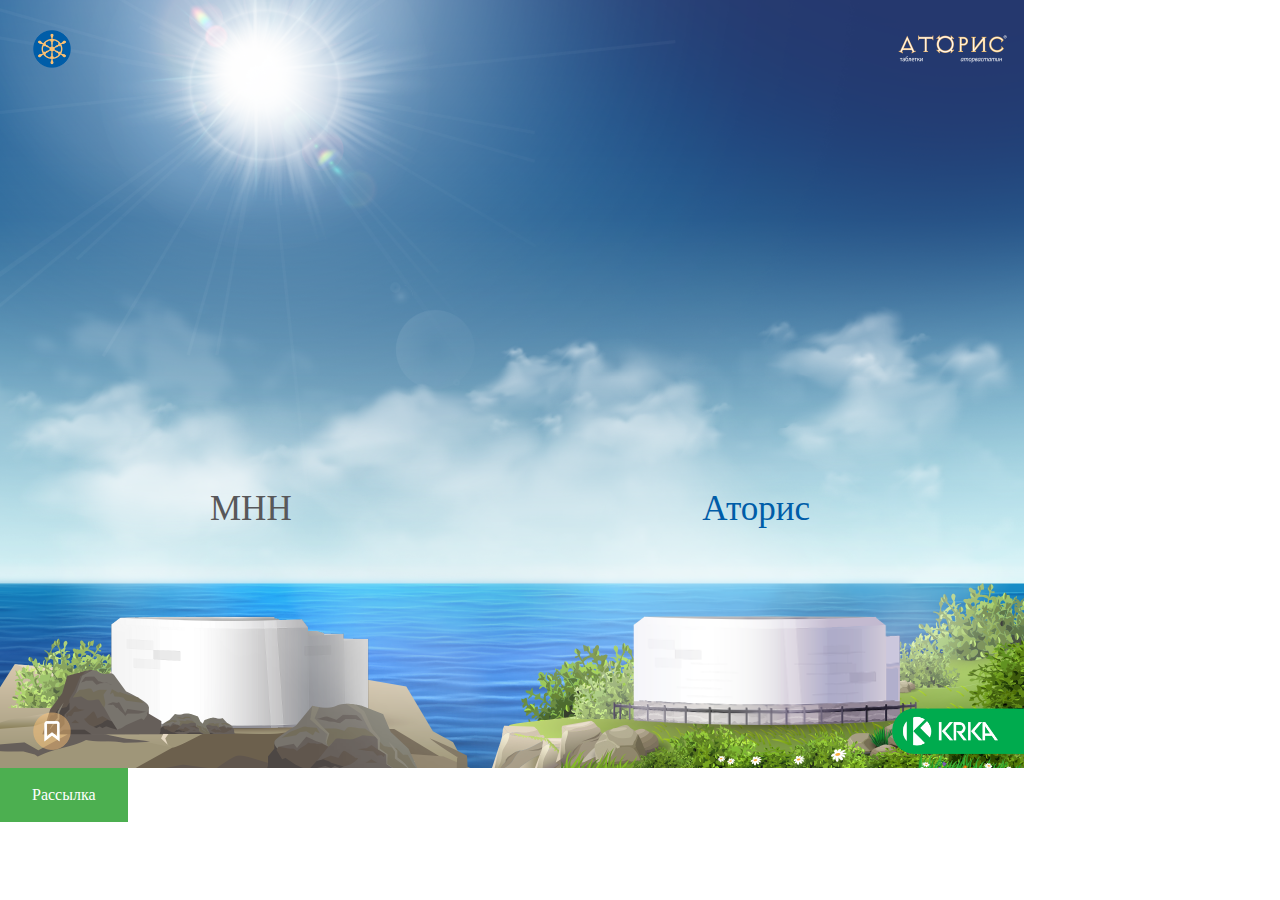
<file: index.html>
<!DOCTYPE html>
<html lang="en">

<head>
   <meta charset="UTF-8">
   <meta http-equiv="X-UA-Compatible" content="IE=edge">
   <meta name="viewport" content="width=device-width, initial-scale=1.0">
   <link rel="stylesheet" href="fonts/DinCondensedBold.otf">
   <link rel="stylesheet" href="fonts/arial.ttf">
   <link rel="stylesheet" href="css/clean.css">
   <link rel="stylesheet" href="css/style.css">
   <link rel="stylesheet" href="css/style2.css">
   <title>Test CLA</title>
</head>

<body>
   <div class="wrapper">
      <div class="wrapper__sun"></div>
      <div class="wrapper__dark"></div>
      <div class="wrapper__clouds">
         <img src="img/clouds.png" alt="#" class="wrapper__clouds-1">
         <img src="img/cloud_2.png" alt="#" class="wrapper__clouds-2">
         <img src="img/clouds3.png" alt="#" class="wrapper__clouds-3">
      </div>
      <div class="wrapper__text-up">
         <span class="color-grey">МНН</span>
         <span class="main-color">Аторис</span>
      </div>
      <div class="column">
         <div class="column__wrapper">
            <div class="column__glow">
               <img src="img/Lighthouse_Atoris_night.png" alt="" class="column__glow-arrows">
               <img src="img/Glow.png" alt="" class="column__glow-light">
            </div>
            <div class="column__last">
               <img src="img/Lighthouse_Atoris_day.png" alt="" class="column__last-image">
               <div class="column__last-text position-column">
                  <img src="img/icon_5.png" alt="" class="icon-column">
                  <p class="text-column"><span class="bold-text">Самый назначаемый<br>
                        статин</span> среди<br>
                     кардиологов и терапевтов<sup><span class="small-text">3</span>
                     </sup>
                  </p>
               </div>
            </div>
            <div class="column__step-5">
               <img src="img/st_5.png" alt="" class="column__five-image">
               <div class="column__five-text position-column">
                  <img src="img/icon_4.png" alt="" class="icon-column">
                  <p class="text-column"><span class="bold-text">Самый широкий
                        спектр</span><br> дозировок и фасовок<sup><span class="small-text">2</span>
                     </sup>
                  </p>
               </div>
            </div>
            <div class="column__step-4">
               <img src="img/st_4.png" alt="" class="column__four-image">
               <div class="column__four-text position-column">
                  <img src="img/icon_3.png" alt="" class="icon-column">
                  <p class="text-column"><span class="bold-text">6 собственных клинических<br> исследований</span> с
                     участием<br> более 25 000 пациентов
                  </p>
               </div>
            </div>
            <div class="column__step-3">
               <img src="img/st_3.png" alt="" class="column__three-image">
               <div class="column__three-text position-column">
                  <img src="img/icon_2.png" alt="" class="icon-column">
                  <p class="text-column w-100"><span class="bold-text">Терапевтически эквивалентный</span><br>
                     оригинальному препарату INTER-ARS<sup>1</sup>
                  </p>
               </div>
            </div>
            <div class="column__step-2">
               <img src="img/st_2.png" alt="" class="column__second-image">
               <div class="column__second-text position-column">
                  <img src="img/icon_1.png" alt="" class="icon-column">
                  <p class="text-column"><span class="bold-text">Исследование<br> биоэквивалентности</span>
                  </p>
               </div>
            </div>
            <div class="column__step-1">
               <img src="img/st_1.png" alt="" class="column__first-image">
               <div class="column__first-text position-column">
                  <img src="img/KRKA.png" alt="" class="icon-column w-83">
                  <p class="text-column w-100 mt__6"><span class="bold-text">25 000 тестов<br>
                     </span> при создании новой субстанции
                  </p>
               </div>
            </div>
         </div>
      </div>
      <div class="wrapper__text-left">
         <p>Исследование<br> биоэквивалентности</p>
      </div>
      <div class="wrapper__logo">
         <div class="wrapper__up">
            <img src="img/home.png" alt="">
            <img src="img/Atoris_logo.png" alt="">
         </div>
         <div class="wrapper__down">
            <img src="img/a.png" alt="">
            <img src="img/KRKA_logo.png" alt="">
         </div>
      </div>
   </div>
   <a href="mailing.html" class="button ">Рассылка</a>
</body>

</html>
</file>
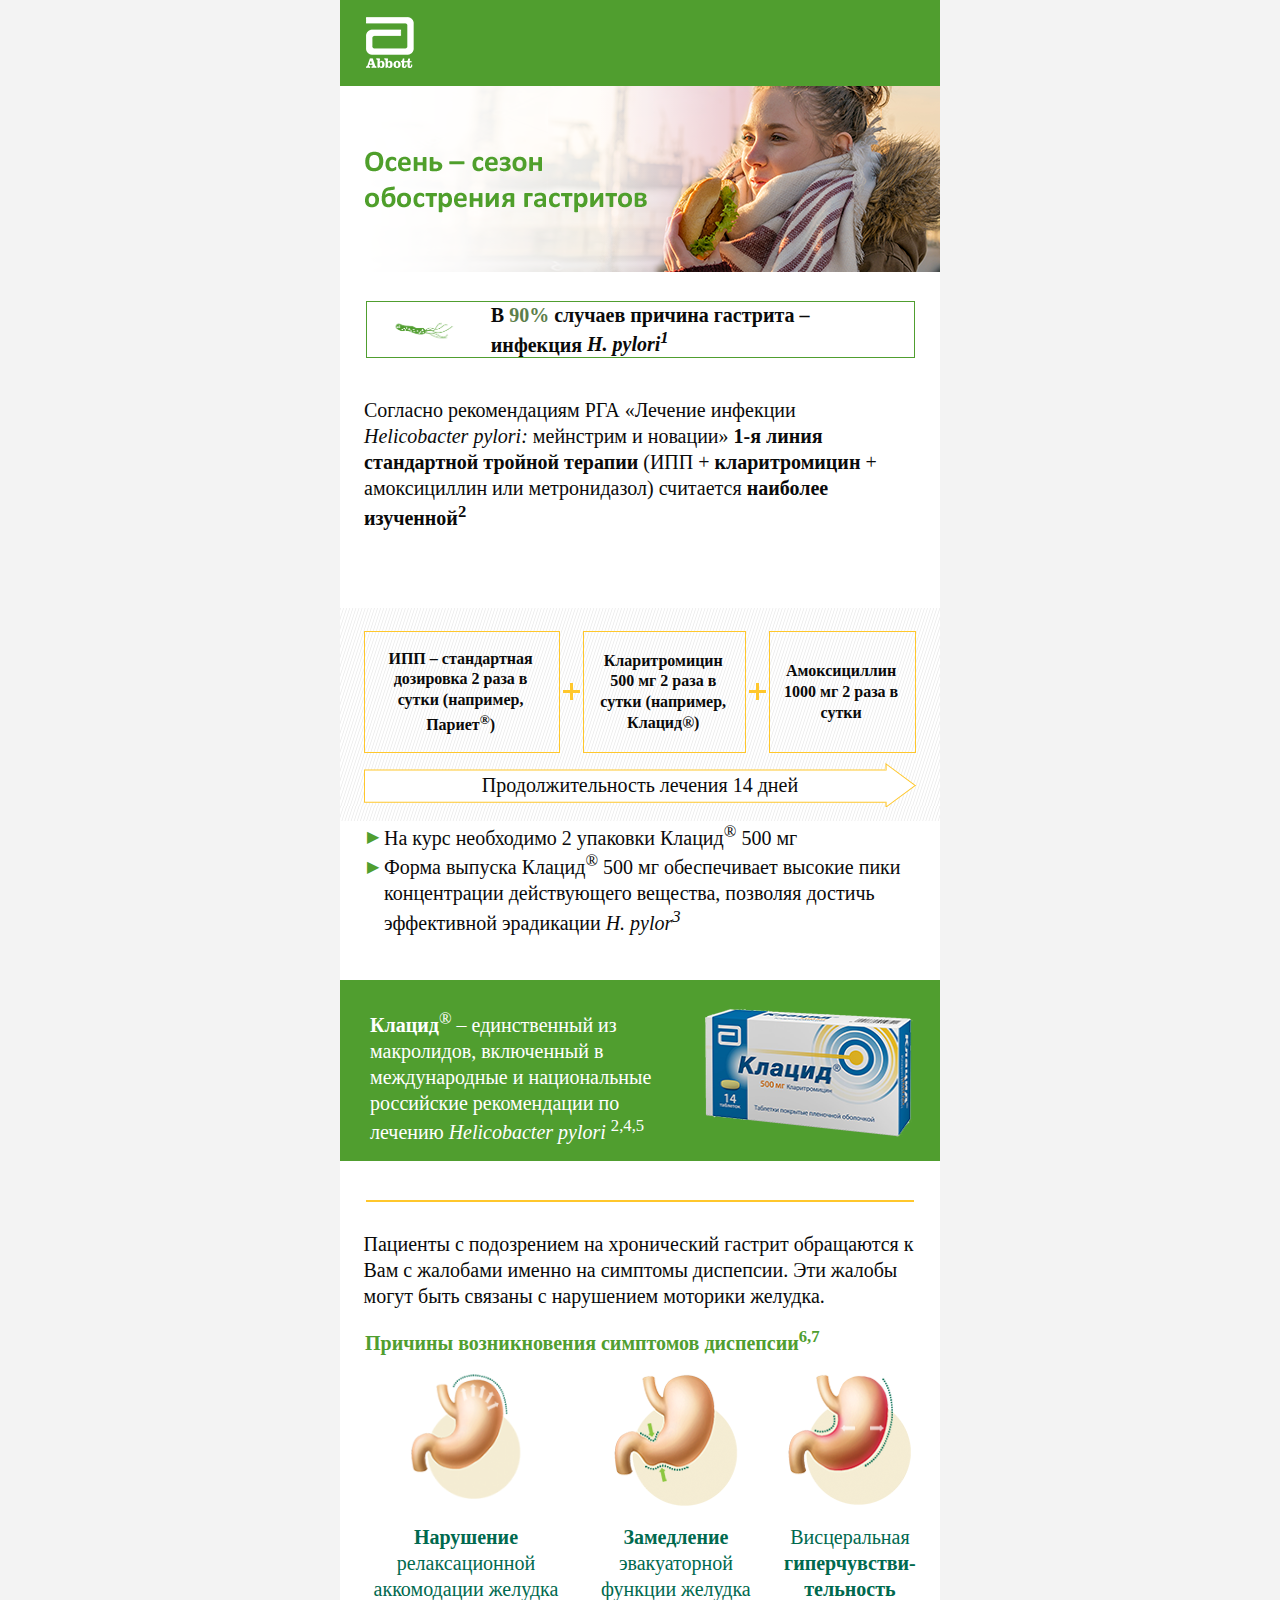
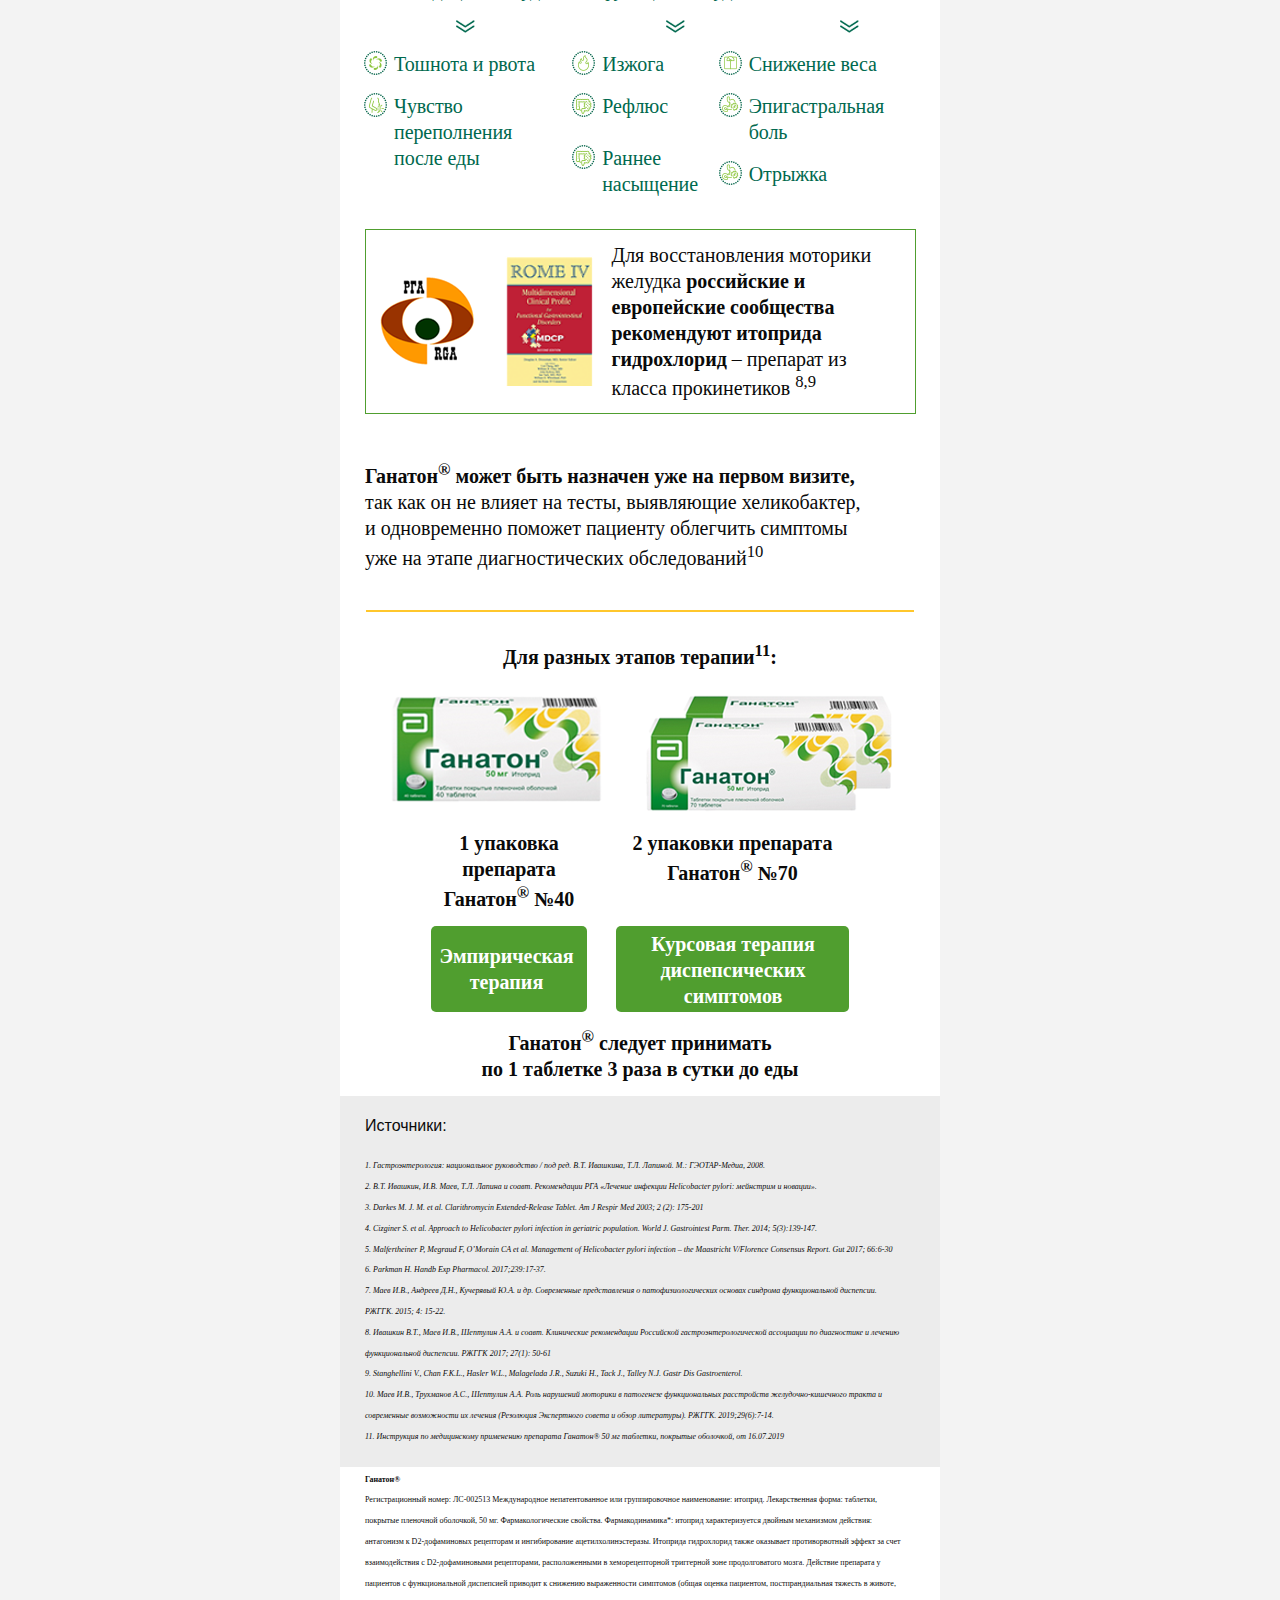
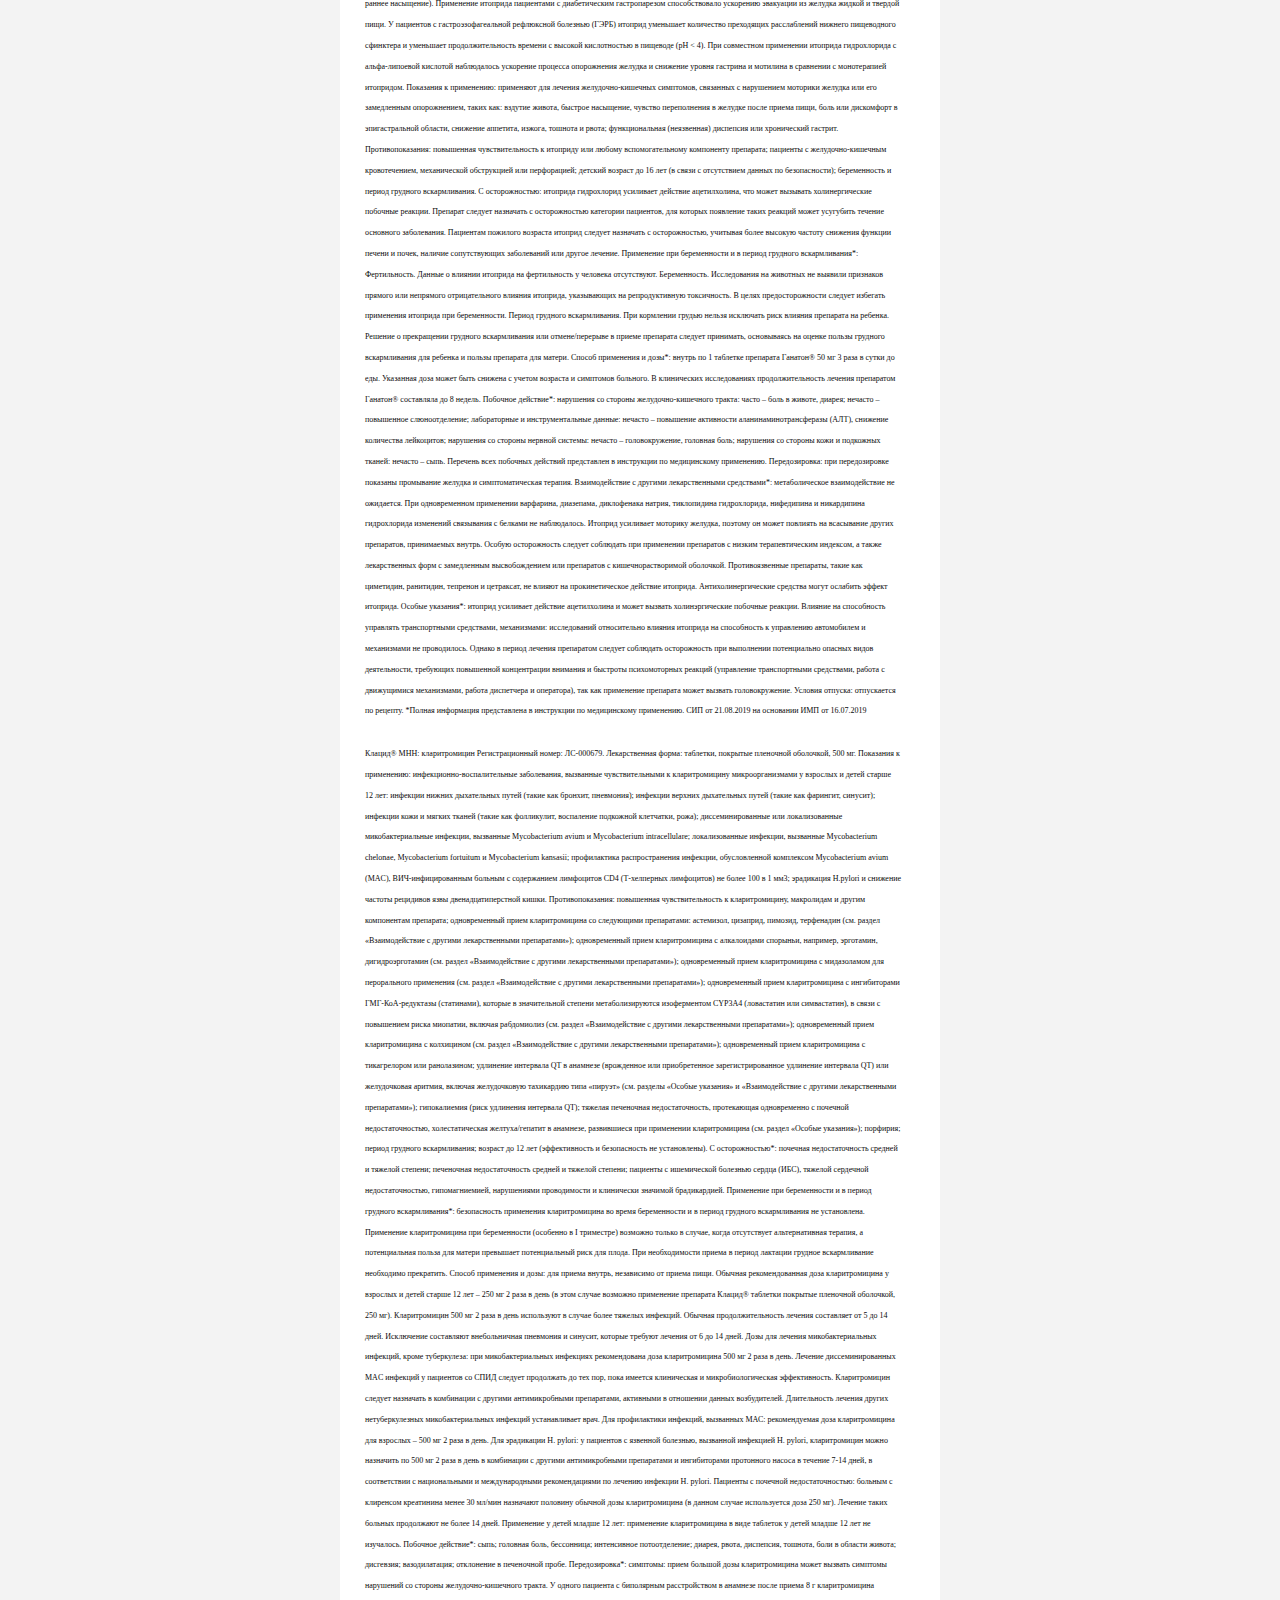
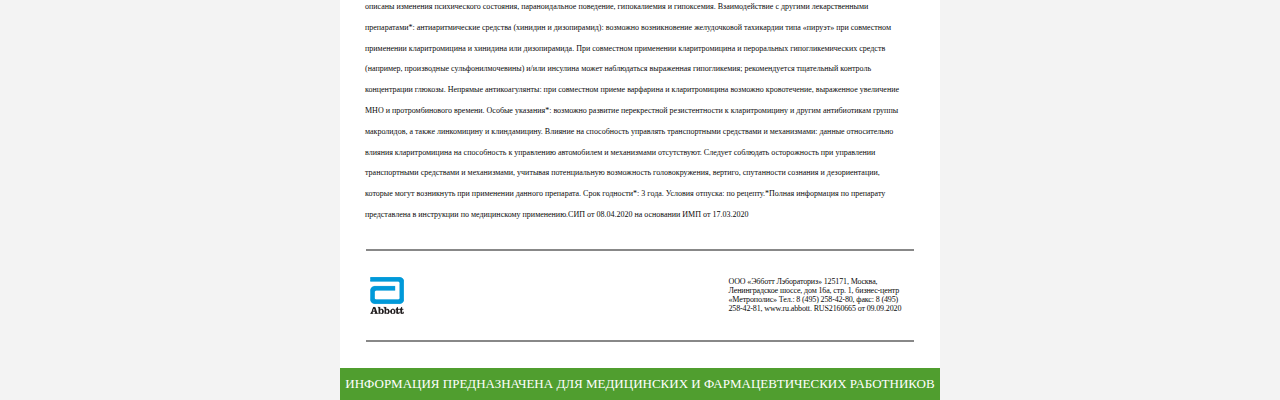
<file: mailing.html>
<!DOCTYPE html PUBLIC "-//W3C//DTD XHTML 1.0 Strict//EN" "http://www.w3.org/TR/xhtml1/DTD/xhtml1-strict.dtd">
<html xmlns="http://www.w3.org/1999/xhtml">

<head>
   <meta http-equiv="Content-Type" content="text/html; charset=utf-8" />
   <meta name="viewport" content="width=device-width" />
   <title>Mailing</title>
   <link rel="stylesheet" href="css/foundation-emails.css" />
   <link rel="stylesheet" href="css/style.css">
   <link rel="stylesheet" href="css/style2.css">

</head>

<body>
   <!-- <style> -->
   <center>
      <table class="body" data-made-with-foundation style="width: 600px; background: #ffffff;" align="center" border="0"
         cellpadding="0" cellspacing="0">

         <tr>
            <td class="float-center" align="center" valign="top">
               <table style="width: 600px;" align="center">

                  <tr style="background: #509e2f;">
                     <td style="padding: 17px 0 18px 26px">
                        <img src="img/logo-nav.png" alt="Logo" width="48" height="51" border="0">
                     </td>
                  </tr>
               </table>
               <table style="width: 100%; height: 195px;" align="center">
                  <tr style="padding-bottom: 25px;">
                     <td>
                        <img src="img/block-1.png" alt="First image" style="width: 100%;" border="0">
                     </td>
                  </tr>

               </table>
               <div style="font-size: 15px;">&nbsp;</div>
               <table style="width: 549px;  border: 1px solid #509e2f;" align="center">

                  <tr style="padding: 15px 0 10px;">
                     <td style="padding: 0 24px 0 19px; vertical-align: middle;">
                        <img src="img/aneba.png" alt="Aneba" width="120" height="30" border="0">
                     </td>
                     <td style="max-width: 375px;padding-right: 14px;">
                        <font style="font-family: Georgia;
                        font-size: 20px;
                        font-weight: 700;">
                           В <font style="color: #5c7e4a;">90%</font> случаев причина гастрита –
                           инфекция <i>H. pylori<sup>1</sup></i>
                        </font>
                     </td>
                  </tr>
               </table>
               <div style="font-size: 30px;">&nbsp;</div>
               <table style="max-width: 600px;" align="center">
                  <tr>
                     <td style="max-width: 600px;padding: 0 52px 0 24px">
                        <font style="font-family: Georgia;
                        font-size: 20px;
                        font-weight: 400;">
                           Согласно рекомендациям РГА «Лечение инфекции <i>Helicobacter pylori:</i> мейнстрим и новации»
                           <b>1-я
                              линия
                              стандартной тройной терапии</b> (ИПП + <b>кларитромицин</b> + амоксициллин или
                           метронидазол)
                           считается
                           <b>наиболее изученной<sup>2</sup></b>
                        </font>
                     </td>
                  </tr>
               </table>
               <div style="font-size: 59px;">&nbsp;</div>
               <table
                  style="width: 600px; background: url('img/bg_stripes.png'); padding: 14px 24px 5px; border-spacing: 0px 9px; border-collapse: separate;"
                  align="center">
                  <tr>

                     <td
                        style="max-width: 171px;border: 1px solid #ffc72c; padding: 17px 15px 16px 12px; text-align: center; vertical-align: middle;">
                        <font style="font-family: Georgia;
                        font-size: 16px;
                        font-weight: 700;">
                           ИПП – стандартная дозировка 2 раза
                           в сутки (например, Париет<sup>®</sup>)
                        </font>
                     </td>
                     <td style="vertical-align: middle; padding: 0 3px; width: 17px;">
                        <img src="img/plus.png" alt="Plus image" width="17" height="17" border="0">
                     </td>
                     <td
                        style="max-width: 135px; border: 1px solid #ffc72c; padding: 17px 15px 16px 12px; text-align: center; vertical-align: middle;">
                        <font style="font-family: Georgia;
                        font-size: 16px;
                        font-weight: 700;">
                           Кларитромицин 500 мг 2 раза в сутки (например,
                           Клацид®)
                        </font>
                     </td>
                     <td style="vertical-align: middle; padding: 0 3px; width: 17px;">
                        <img src="img/plus.png" alt="Plus image" width="17" height="17" border="0">
                     </td>
                     <td
                        style="max-width: 118px; border: 1px solid #ffc72c; padding: 17px 15px 16px 12px; text-align: center; vertical-align: middle;">
                        <font style="font-family: Georgia;
                        font-size: 16px;
                        font-weight: 700;">
                           Амоксициллин
                           1000 мг 2 раза
                           в сутки
                        </font>
                     </td>
                  </tr>

                  <tr style="background: url('img/Polygon_2.png'); height: 45px; padding: 0 0 15px 0; ">

                     <td colspan="5" style="width: 550px; vertical-align: middle; text-align: center;">
                        <font style="font-family: Georgia;
                        font-size: 20px;
                        font-weight: 400;">Продолжительность лечения 14 дней</font>
                     </td>
                  </tr>
               </table>
               <table style="max-width: 546px; " align="center">
                  <tr>
                     <td style="padding: 6px 5px 0 0">
                        <font style=" color: #509e2f;">▶</font>
                     </td>
                     <td style="max-width: 600px; ">
                        <font style="font-family: Georgia;
                        font-size: 20px;
                        font-weight: 400;">
                           На курс необходимо 2 упаковки Клацид<sup>®</sup> 500 мг
                        </font>
                     </td>
                  </tr>
                  <tr>
                     <td style="padding-top: 6px;">
                        <font style="color: #509e2f; ">▶</font>
                     </td>
                     <td style="max-width: 600px;">
                        <font style="font-family: Georgia;
                        font-size: 20px;
                        font-weight: 400;">
                           Форма выпуска Клацид<sup>®</sup> 500 мг обеспечивает высокие пики концентрации действующего
                           вещества,
                           позволяя достичь эффективной эрадикации <i>H. pylor<sup>3</sup></i>
                        </font>
                     </td>
                  </tr>
               </table>
               <div style="font-size: 34px;">&nbsp;</div>
               <table style="width: 600px;" align="center">

                  <tr style="background: #509e2f;">
                     <td style="width: 314px; padding: 28px 0 0 30px;">
                        <font style="font-family: Georgia;
                        font-size: 20px;
                        font-weight: 400;
                        color: #ffffff;">

                           <b>Клацид</b><sup>®</sup> – единственный из макролидов, включенный в международные и
                           национальные
                           российские
                           рекомендации по лечению <i>Helicobacter pylori</i> <sup>2,4,5</sup>
                        </font>
                     </td>
                     <td style="padding: 29px 27px 24px 21px">
                        <img src="img/klacid.png" alt="Medicinal product" width="214" height="128" border="0">
                     </td>
                  </tr>

               </table>
               <div style="font-size: 30px;">&nbsp;</div>
               <table style="width: 548px; border: 1px solid #ffc72c;" align="center">
                  <tr>
                     <td></td>
                  </tr>
               </table>
               <div style="font-size: 22px;">&nbsp;</div>
               <table style="width: 553px;" align="center">
                  <tr>
                     <td>
                        <font style="font-family: Georgia;
                        font-size: 20px;">
                           Пациенты с подозрением на хронический гастрит обращаются к Вам с жалобами именно на симптомы
                           диспепсии. Эти жалобы могут быть связаны с нарушением моторики желудка.
                        </font>
                     </td>
                  </tr>
               </table>

               <table style="width: 582px; border-spacing: 0px 18px; border-collapse: separate;" align="center">
                  <tr>
                     <td colspan="3">
                        <font style="font-family: Georgia;
                        font-size: 20px;
                        font-weight: 700;
                        color: #509e2f;
                        padding-left: 16px;">
                           Причины возникновения симптомов диспепсии<sup>6,7</sup>
                        </font>
                     </td>
                  </tr>
                  <tr style="width: 527px;">
                     <td style="width: 124px;">
                        <center>
                           <img src="img/stomach1.png" alt="Stomach" width="125" height="125" align="center">
                        </center>

                     </td>
                     <td style="width: 124px;">
                        <center>
                           <img src="img/stomach2.png" alt="Stomach">
                        </center>
                     </td>
                     <td style="width: 124px;">
                        <center>
                           <img src="img/stomach3.png" alt="Stomach">
                        </center>

                     </td>
                  </tr>
                  <tr>
                     <td style="width: 190px; text-align: center;">
                        <font style="color: #00694e;
                        font-family: Georgia; font-size: 20px;">
                           <b>Нарушение</b>
                           релаксационной
                           аккомодации желудка
                        </font>
                     </td>
                     <td style="width: 151px;  text-align: center;">
                        <font style="color: #00694e;
                        font-family: Georgia; font-size: 20px;">
                           <b>Замедление</b>
                           эвакуаторной
                           функции желудка
                        </font>
                     </td>
                     <td style="width: 128px;  text-align: center;">
                        <font style="color: #00694e;
                        font-family: Georgia; font-size: 20px;">
                           Висцеральная
                           <b>гиперчувстви-
                              тельность</b>
                        </font>
                     </td>
                  </tr>
                  <tr>
                     <td>
                        <center>
                           <img src="img/arrows-down.png" alt="">
                        </center>
                     </td>
                     <td>
                        <center>
                           <img src="img/arrows-down.png" alt="">
                        </center>
                     </td>
                     <td>
                        <center>
                           <img src="img/arrows-down.png" alt="">
                        </center>
                     </td>
                  </tr>
               </table>
               <table style="width: 552px;" align="center">
                  <tr>
                     <td style="width: 172px;">
                        <img src="img/stom-icon1.png" alt="Signs of illness" style="float: left;padding-right: 7px;">
                        <font style="color: #00694e;
         font-family: georgia;
         font-size: 20px;letter-spacing: -0.07px;">
                           Тошнота и рвота
                        </font>
                     </td>
                     <td style="width: 121px;">
                        <img src="img/stom-icon2.png" alt="Signs of illness" style="float: left;padding-right: 7px;">
                        <font style="color: #00694e;
         font-family: georgia;
         font-size: 20px;letter-spacing: -0.07px;">
                           Изжога
                        </font>
                     </td>
                     <td style="width: 147px;">
                        <img src="img/stom-icon3.png" alt="Signs of illness" style="float: left;padding-right: 7px;">
                        <font style="color: #00694e;
         font-family: georgia;
         font-size: 20px;letter-spacing: -0.07px;">
                           Снижение веса
                        </font>
                     </td>
                  </tr>
                  <tr>
                     <td rowspan="2" style="padding-top: 16px;">
                        <img src="img/stom-icon4.png" alt="Signs of illness" style="float: left;padding-right: 7px;">
                        <font style="color: #00694e;
                        font-family: georgia;
                        font-size: 20px;
                        float: left;
                        width: 142px;letter-spacing: -0.07px;
                        ">
                           Чувство переполнения после еды
                        </font>
                     </td>
                     <td style="padding-top: 16px;">
                        <img src="img/stom-icon5.png" alt="Signs of illness" style="float: left;padding-right: 7px;">
                        <font style="color: #00694e;
         font-family: georgia;
         font-size: 20px;letter-spacing: -0.07px;">
                           Рефлюс
                        </font>
                     </td>
                     <td style="padding-top: 16px;">
                        <img src="img/stom-icon6.png" alt="Signs of illness" style="float: left;padding-right: 7px;">
                        <font style="color: #00694e;
         font-family: georgia;
         font-size: 20px;
         float: left;width: 163px;letter-spacing: -0.07px;
         ">
                           Эпигастральная боль
                        </font>
                     </td>
                  </tr>
                  <tr>
                     <td>
                        <img src="img/stom-icon5.png" alt="Signs of illness" style="float: left;padding-right: 7px;">
                        <font style="color: #00694e;
         font-family: georgia;letter-spacing: -0.07px;
         font-size: 20px; float: left; width: 115px;">
                           Раннее насыщение
                        </font>
                     </td>
                     <td style="padding-top: 16px;">
                        <img src="img/stom-icon6.png" alt="Signs of illness" style="float: left;padding-right: 7px;">
                        <font style="color: #00694e;
         font-family: georgia;letter-spacing: -0.07px;
         font-size: 20px;">
                           Отрыжка
                        </font>
                     </td>
                  </tr>
               </table>


               <div style="font-size: 24px;">&nbsp;</div>
               <table
                  style="width: 551px; border: 1px solid #509e2f; padding: 12px 15px 12px 3px; border-collapse: separate;"
                  align="center">
                  <tr>
                     <td style="vertical-align: middle; padding: 0 0 0 7px;">
                        <img src="img/rga-logo.png" alt="Rga logo" width="106" height="103">
                     </td>
                     <td style="vertical-align: middle;">
                        <img src="img/MDCP.png" alt="Book" width="125" height="130">
                     </td>
                     <td style="width: 288px; vertical-align: middle;">
                        <font style="font-family: Georgia;
                        font-size: 20px;">
                           Для восстановления моторики желудка <b>российские и европейские сообщества рекомендуют
                              итоприда
                              гидрохлорид</b> – препарат из класса прокинетиков <sup>8,9</sup>
                        </font>
                     </td>
                  </tr>
               </table>
               <div style="font-size: 35px;">&nbsp;</div>
               <table>
                  <tr>
                     <td style="padding-left: 25px;width: 509px;">
                        <font style="
                        font-family: Georgia;
                        font-size: 20px;">
                           <b>Ганатон<sup>®</sup> может быть назначен уже на первом визите,</b> так как он не влияет на
                           тесты, выявляющие
                           хеликобактер, и одновременно поможет пациенту облегчить симптомы уже на этапе диагностических
                           обследований<sup>10</sup>

                        </font>
                     </td>
                  </tr>
               </table>
               <div style="font-size: 30px;">&nbsp;</div>
               <table style="width: 548px; border: 1px solid #ffc72c;" align="center">
                  <tr>
                     <td></td>
                  </tr>
               </table>
               <div style="font-size: 22px;">&nbsp;</div>
               <table align="center">
                  <tr>
                     <td colspan="2" style="text-align: center;">
                        <font style="font-family: Georgia;
                        font-size: 20px;
                        font-weight: 700;">
                           Для разных этапов терапии<sup>11</sup>:
                        </font>
                     </td>
                  </tr>
                  <tr>
                     <td style="width: 241px;padding-top: 24px;">
                        <img src="img/medicine1.png" alt="Signs of illness">
                     </td>
                     <td style="width: 276px;padding-top: 24px;">
                        <img src=" img/medicine2.png" alt="Signs of illness" style="    padding-left: 12px;">
                     </td>
                  </tr>
               </table>
               <table style="max-width: 490px;max-width: 490px;
                   border-collapse: separate;
                   border-spacing: 29px 14px;" align="center">

                  <tr>
                     <td style="text-align: center;width: 156px;">

                        <font style="font-family: Georgia;
                        font-size: 20px;
                        font-weight: 700;
                        ">
                           1 упаковка
                           препарата Ганатон<sup>®</sup> №40

                        </font>

                     </td>
                     <td style="text-align: center;width: 156px;">
                        <font style="font-family: Georgia;
                        font-size: 20px;
                        font-weight: 700;">
                           2 упаковки
                           препарата<br> Ганатон<sup>®</sup> №70
                        </font>
                     </td>
                  </tr>
                  <tr>
                     <td style="background: #509e2f;border-radius: 5px;padding: 17px 13px 17px 8px;text-align: center;">

                        <font style="font-family: Georgia;
                           font-size: 20px;
                           font-weight: 700;
                           color: #ffffff;">
                           Эмпирическая
                           терапия
                        </font>

                     </td>
                     <td style="border-radius: 5px;
                     background-color: #509e2f; padding: 5px 7px 3px 8px; width: 218px; text-align: center;">
                        <font style="font-family: Georgia;
                           font-size: 20px;
                           font-weight: 700;
                           color: #ffffff;">
                           Курсовая терапия
                           диспепсических симптомов
                        </font>
                     </td>
                  </tr>
                  <tr>
                     <td colspan="2" style="text-align: center;">
                        <font style="font-family: Georgia;
                        font-size: 20px;
                        font-weight: 700;
                        ">
                           Ганатон<sup>®</sup> следует принимать<br>
                           по 1 таблетке 3 раза в сутки до еды
                        </font>
                     </td>
                  </tr>
               </table>
               <table style=" width: 600px;">
                  <tr style="background: #ececec;">
                     <th style="padding: 20px 39px 17px 25px;">Источники:</th>
                  </tr>
                  <tr style="background:  #ececec;">
                     <td style="padding: 0px 39px 22px 25px">
                        <font style=" font-family: Calibri; font-size: 8px;line-height: 10px;"><i>
                              1. Гастроэнтерология: национальное руководство / под ред. В.Т. Ивашкина, Т.Л. Лапиной. М.:
                              ГЭОТАР-Медиа, 2008. <br>
                              2. В.Т. Ивашкин, И.В. Маев, Т.Л. Лапина и соавт. Рекомендации РГА «Лечение инфекции
                              Helicobacter
                              pylori: мейнстрим и новации».<br>
                              3. Darkes M. J. M. et al. Clarithromycin Extended-Release Tablet. Am J Respir Med 2003; 2
                              (2):
                              175-201<br>
                              4. Cizginer S. et al. Approach to Helicobacter pylori infection in geriatric population.
                              World
                              J. Gastrointest Parm. Ther. 2014; 5(3):139-147.<br>
                              5. Malfertheiner P, Megraud F, O’Morain CA et al. Management of Helicobacter pylori
                              infection
                              –
                              the Maastricht V/Florence Consensus Report. Gut 2017; 66:6-30<br>
                              6. Parkman H. Handb Exp Pharmacol. 2017;239:17-37.<br>
                              7. Маев И.В., Андреев Д.Н., Кучерявый Ю.А. и др. Современные представления о
                              патофизиологических
                              основах синдрома функциональной диспепсии. РЖГГК. 2015; 4: 15-22.<br>
                              8. Ивашкин В.Т., Маев И.В., Шептулин А.А. и соавт. Клинические рекомендации Российской
                              гастроэнтерологической ассоциации по диагностике и лечению функциональной диспепсии. РЖГГК
                              2017;
                              27(1): 50-61<br>
                              9. Stanghellini V., Chan F.K.L., Hasler W.L., Malagelada J.R., Suzuki H., Tack J., Talley
                              N.J.
                              Gastr Dis Gastroenterol.<br>
                              10. Маев И.В., Трухманов А.С., Шептулин А.А. Роль нарушений моторики в патогенезе
                              функциональных
                              расстройств желудочно-кишечного тракта и современные возможности их лечения (Резолюция
                              Экспертного совета и обзор литературы). РЖГГК. 2019;29(6):7-14. <br>
                              11. Инструкция по медицинскому применению препарата Ганатон® 50 мг таблетки, покрытые
                              оболочкой,
                              от 16.07.2019</i>
                        </font>
                     </td>
                  </tr>
               </table>
               <table style=" width: 600px;">
                  <tr>
                     <td style="padding: 0px 39px 22px 25px">
                        <font style=" font-family: Calibri; font-size: 8px;line-height: 10px;"><b>Ганатон®</b><br>
                           Регистрационный номер: ЛС-002513
                           Международное непатентованное или группировочное наименование: итоприд.
                           Лекарственная форма: таблетки, покрытые пленочной оболочкой, 50 мг. Фармакологические
                           свойства. Фармакодинамика*: итоприд характеризуется двойным механизмом действия: антагонизм к
                           D2-дофаминовых рецепторам и ингибирование ацетилхолинэстеразы. Итоприда гидрохлорид также
                           оказывает противорвотный эффект за счет взаимодействия с D2-дофаминовыми рецепторами,
                           расположенными в хеморецепторной триггерной зоне продолговатого мозга. Действие препарата у
                           пациентов с функциональной диспепсией приводит к снижению выраженности симптомов (общая
                           оценка пациентом, постпрандиальная тяжесть в животе, раннее насыщение). Применение итоприда
                           пациентами с диабетическим гастропарезом способствовало ускорению эвакуации из желудка жидкой
                           и твердой пищи. У пациентов с гастроэзофагеальной рефлюксной болезнью (ГЭРБ) итоприд
                           уменьшает количество преходящих расслаблений нижнего пищеводного сфинктера и уменьшает
                           продолжительность времени с высокой кислотностью в пищеводе (рН < 4). При совместном
                              применении итоприда гидрохлорида с альфа-липоевой кислотой наблюдалось ускорение процесса
                              опорожнения желудка и снижение уровня гастрина и мотилина в сравнении с монотерапией
                              итопридом. Показания к применению: применяют для лечения желудочно-кишечных симптомов,
                              связанных с нарушением моторики желудка или его замедленным опорожнением, таких как:
                              вздутие живота, быстрое насыщение, чувство переполнения в желудке после приема пищи, боль
                              или дискомфорт в эпигастральной области, снижение аппетита, изжога, тошнота и рвота;
                              функциональная (неязвенная) диспепсия или хронический гастрит. Противопоказания:
                              повышенная чувствительность к итоприду или любому вспомогательному компоненту препарата;
                              пациенты с желудочно-кишечным кровотечением, механической обструкцией или перфорацией;
                              детский возраст до 16 лет (в связи с отсутствием данных по безопасности); беременность и
                              период грудного вскармливания. С осторожностью: итоприда гидрохлорид усиливает действие
                              ацетилхолина, что может вызывать холинергические побочные реакции. Препарат следует
                              назначать с осторожностью категории пациентов, для которых появление таких реакций может
                              усугубить течение основного заболевания. Пациентам пожилого возраста итоприд следует
                              назначать с осторожностью, учитывая более высокую частоту снижения функции печени и почек,
                              наличие сопутствующих заболеваний или другое лечение. Применение при беременности и в
                              период грудного вскармливания*: Фертильность. Данные о влиянии итоприда на фертильность у
                              человека отсутствуют. Беременность. Исследования на животных не выявили признаков прямого
                              или непрямого отрицательного влияния итоприда, указывающих на репродуктивную токсичность.
                              В целях предосторожности следует избегать применения итоприда при беременности. Период
                              грудного вскармливания. При кормлении грудью нельзя исключать риск влияния препарата на
                              ребенка. Решение о прекращении грудного вскармливания или отмене/перерыве в приеме
                              препарата следует принимать, основываясь на оценке пользы грудного вскармливания для
                              ребенка и пользы препарата для матери. Способ применения и дозы*: внутрь по 1 таблетке
                              препарата Ганатон® 50 мг 3 раза в сутки до еды. Указанная доза может быть снижена с учетом
                              возраста и симптомов больного. В клинических исследованиях продолжительность лечения
                              препаратом Ганатон® составляла до 8 недель. Побочное действие*: нарушения со стороны
                              желудочно-кишечного тракта: часто – боль в животе, диарея; нечасто – повышенное
                              слюноотделение; лабораторные и инструментальные данные: нечасто – повышение активности
                              аланинаминотрансферазы (АЛТ), снижение количества лейкоцитов; нарушения со стороны нервной
                              системы: нечасто – головокружение, головная боль; нарушения со стороны кожи и подкожных
                              тканей: нечасто – сыпь. Перечень всех побочных действий представлен в инструкции по
                              медицинскому применению. Передозировка: при передозировке показаны промывание желудка и
                              симптоматическая терапия. Взаимодействие с другими лекарственными средствами*:
                              метаболическое взаимодействие не ожидается. При одновременном применении варфарина,
                              диазепама, диклофенака натрия, тиклопидина гидрохлорида, нифедипина и никардипина
                              гидрохлорида изменений связывания с белками не наблюдалось. Итоприд усиливает моторику
                              желудка, поэтому он может повлиять на всасывание других препаратов, принимаемых внутрь.
                              Особую осторожность следует соблюдать при применении препаратов с низким терапевтическим
                              индексом, а также лекарственных форм с замедленным высвобождением или препаратов с
                              кишечнорастворимой оболочкой. Противоязвенные препараты, такие как циметидин, ранитидин,
                              тепренон и цетраксат, не влияют на прокинетическое действие итоприда. Антихолинергические
                              средства могут ослабить эффект итоприда. Особые указания*: итоприд усиливает действие
                              ацетилхолина и может вызвать холинэргические побочные реакции. Влияние на способность
                              управлять транспортными средствами, механизмами: исследований относительно влияния
                              итоприда на способность к управлению автомобилем и механизмами не проводилось. Однако в
                              период лечения препаратом следует соблюдать осторожность при выполнении потенциально
                              опасных видов деятельности, требующих повышенной концентрации внимания и быстроты
                              психомоторных реакций (управление транспортными средствами, работа с движущимися
                              механизмами, работа диспетчера и оператора), так как применение препарата может вызвать
                              головокружение. Условия отпуска: отпускается по рецепту. *Полная информация представлена в
                              инструкции по медицинскому применению. СИП от 21.08.2019 на основании ИМП от 16.07.2019  
                              </font>
                     </td>
                  </tr>
                  <tr>
                     <td style="padding: 0px 39px 0 25px">
                        <font style=" font-family: Calibri; font-size: 8px;line-height: 10px;">Клацид® МНН:
                           кларитромицин Регистрационный номер: ЛС-000679. Лекарственная форма: таблетки, покрытые
                           пленочной оболочкой, 500 мг.
                           Показания к применению: инфекционно-воспалительные заболевания, вызванные чувствительными к
                           кларитромицину микроорганизмами у взрослых и детей старше 12 лет: инфекции нижних дыхательных
                           путей (такие как бронхит, пневмония); инфекции верхних дыхательных путей (такие как фарингит,
                           синусит); инфекции кожи и мягких тканей (такие как фолликулит, воспаление подкожной
                           клетчатки, рожа); диссеминированные или локализованные микобактериальные инфекции, вызванные
                           Mycobacterium avium и Mycobacterium intracellulare; локализованные инфекции, вызванные
                           Mycobacterium chelonae, Mycobacterium fortuitum и Mycobacterium kansasii; профилактика
                           распространения инфекции, обусловленной комплексом Mycobacterium avium (MAC),
                           ВИЧ-инфицированным больным с содержанием лимфоцитов CD4 (Т-хелперных лимфоцитов) не более 100
                           в 1 мм3; эрадикация H.pylori и снижение частоты рецидивов язвы двенадцатиперстной кишки.
                           Противопоказания: повышенная чувствительность к кларитромицину, макролидам и другим
                           компонентам препарата; одновременный прием кларитромицина со следующими препаратами:
                           астемизол, цизаприд, пимозид, терфенадин (см. раздел «Взаимодействие с другими лекарственными
                           препаратами»); одновременный прием кларитромицина с алкалоидами спорыньи, например,
                           эрготамин, дигидроэрготамин (см. раздел «Взаимодействие с другими лекарственными
                           препаратами»); одновременный прием кларитромицина с мидазоламом для перорального применения
                           (см. раздел «Взаимодействие с другими лекарственными препаратами»); одновременный прием
                           кларитромицина с ингибиторами ГМГ-КоА-редуктазы (статинами), которые в значительной степени
                           метаболизируются изоферментом CYP3A4 (ловастатин или симвастатин), в связи с повышением риска
                           миопатии, включая рабдомиолиз (см. раздел «Взаимодействие с другими лекарственными
                           препаратами»); одновременный прием кларитромицина с колхицином (см. раздел «Взаимодействие с
                           другими лекарственными препаратами»); одновременный прием кларитромицина с тикагрелором или
                           ранолазином; удлинение интервала QT в анамнезе (врожденное или приобретенное
                           зарегистрированное удлинение интервала QT) или желудочковая аритмия, включая желудочковую
                           тахикардию типа «пируэт» (см. разделы «Особые указания» и «Взаимодействие с другими
                           лекарственными препаратами»); гипокалиемия (риск удлинения интервала QT); тяжелая печеночная
                           недостаточность, протекающая одновременно с почечной недостаточностью, холестатическая
                           желтуха/гепатит в анамнезе, развившиеся при применении кларитромицина (см. раздел «Особые
                           указания»); порфирия; период грудного вскармливания; возраст до 12 лет (эффективность и
                           безопасность не установлены). С осторожностью*: почечная недостаточность средней и тяжелой
                           степени; печеночная недостаточность средней и тяжелой степени; пациенты с ишемической
                           болезнью сердца (ИБС), тяжелой сердечной недостаточностью, гипомагниемией, нарушениями
                           проводимости и клинически значимой брадикардией. Применение при беременности и в период
                           грудного вскармливания*: безопасность применения кларитромицина во время беременности и в
                           период грудного вскармливания не установлена. Применение кларитромицина при беременности
                           (особенно в I триместре) возможно только в случае, когда отсутствует альтернативная терапия,
                           а потенциальная польза для матери превышает потенциальный риск для плода. При необходимости
                           приема в период лактации грудное вскармливание необходимо прекратить. Способ применения и
                           дозы: для приема внутрь, независимо от приема пищи. Обычная рекомендованная доза
                           кларитромицина у взрослых и детей старше 12 лет – 250 мг 2 раза в день (в этом случае
                           возможно применение препарата Клацид® таблетки покрытые пленочной оболочкой, 250 мг).
                           Кларитромицин 500 мг 2 раза в день используют в случае более тяжелых инфекций. Обычная
                           продолжительность лечения составляет от 5 до 14 дней. Исключение составляют внебольничная
                           пневмония и синусит, которые требуют лечения от 6 до 14 дней. Дозы для лечения
                           микобактериальных инфекций, кроме туберкулеза: при микобактериальных инфекциях рекомендована
                           доза кларитромицина 500 мг 2 раза в день. Лечение диссеминированных MAC инфекций у пациентов
                           со СПИД следует продолжать до тех пор, пока имеется клиническая и микробиологическая
                           эффективность. Кларитромицин следует назначать в комбинации с другими антимикробными
                           препаратами, активными в отношении данных возбудителей. Длительность лечения других
                           нетуберкулезных микобактериальных инфекций устанавливает врач. Для профилактики инфекций,
                           вызванных МАС: рекомендуемая доза кларитромицина для взрослых – 500 мг 2 раза в день. Для
                           эрадикации H. pylori: у пациентов с язвенной болезнью, вызванной инфекцией H. pylori,
                           кларитромицин можно назначить по 500 мг 2 раза в день в комбинации с другими антимикробными
                           препаратами и ингибиторами протонного насоса в течение 7-14 дней, в соответствии с
                           национальными и международными рекомендациями по лечению инфекции H. pylori. Пациенты с
                           почечной недостаточностью: больным с клиренсом креатинина менее 30 мл/мин назначают половину
                           обычной дозы кларитромицина (в данном случае используется доза 250 мг). Лечение таких больных
                           продолжают не более 14 дней. Применение у детей младше 12 лет: применение кларитромицина в
                           виде таблеток у детей младше 12 лет не изучалось. Побочное действие*: сыпь; головная боль,
                           бессонница; интенсивное потоотделение; диарея, рвота, диспепсия, тошнота, боли в области
                           живота; дисгевзия; вазодилатация; отклонение в печеночной пробе. Передозировка*: симптомы:
                           прием большой дозы кларитромицина может вызвать симптомы нарушений со стороны
                           желудочно-кишечного тракта. У одного пациента с биполярным расстройством в анамнезе после
                           приема 8 г кларитромицина описаны изменения психического состояния, параноидальное поведение,
                           гипокалиемия и гипоксемия. Взаимодействие с другими лекарственными препаратами*:
                           антиаритмические средства (хинидин и дизопирамид): возможно возникновение желудочковой
                           тахикардии типа «пируэт» при совместном применении кларитромицина и хинидина или
                           дизопирамида. При совместном применении кларитромицина и пероральных гипогликемических
                           средств (например, производные сульфонилмочевины) и/или инсулина может наблюдаться выраженная
                           гипогликемия; рекомендуется тщательный контроль концентрации глюкозы. Непрямые
                           антикоагулянты: при совместном приеме варфарина и кларитромицина возможно кровотечение,
                           выраженное увеличение МНО и протромбинового времени. Особые указания*: возможно развитие
                           перекрестной резистентности к кларитромицину и другим антибиотикам группы макролидов, а также
                           линкомицину и клиндамицину. Влияние на способность управлять транспортными средствами и
                           механизмами: данные относительно влияния кларитромицина на способность к управлению
                           автомобилем и механизмами отсутствуют. Следует соблюдать осторожность при управлении
                           транспортными средствами и механизмами, учитывая потенциальную возможность головокружения,
                           вертиго, спутанности сознания и дезориентации, которые могут возникнуть при применении
                           данного препарата. Срок годности*: 3 года. Условия отпуска: по рецепту.*Полная информация по
                           препарату представлена в инструкции по медицинскому применению.СИП от 08.04.2020 на основании
                           ИМП от 17.03.2020


                        </font>
                     </td>
                  </tr>

               </table>
               <div style="font-size: 20px;">&nbsp;</div>
               <table style="width: 548px; border: 1px solid #888888;" align="center">
                  <tr>
                     <td></td>
                  </tr>
               </table>
               <div style="font-size: 20px;">&nbsp;</div>
               <table style="width: 541px;" align="center">
                  <tr>
                     <td>
                        <img src="img/logo-foot.png" alt="Logo" style="padding-right: 325px; float: left;">
                        <font style="font-family: Georgia;
                        font-size: 8px;
                        line-height: 9px;letter-spacing: -0.14px; width: 180px;    float: left;">
                           ООО «Эбботт Лэбораториз»
                           125171, Москва, Ленинградское шоссе, дом 16а, стр. 1,
                           бизнес-центр «Метрополис»
                           Тел.: 8 (495) 258-42-80, факс: 8 (495) 258-42-81,
                           www.ru.abbott.
                           RUS2160665 от 09.09.2020</font>
                     </td>
                  </tr>
               </table>
               <div style="font-size: 20px;">&nbsp;</div>
               <table style="width: 548px; border: 1px solid #888888;" align="center">
                  <tr>
                     <td></td>
                  </tr>
               </table>
               <div style="font-size: 20px;">&nbsp;</div>
               <table style="background: #509e2f; width: 600px;">
                  <tr>
                     <td style="text-align: center;">
                        <font style="color: #ffffff;
                           font-family: MyriadPro-LightCond;
                           font-size: 13px;
                           line-height: 32.28px;
                           text-transform: uppercase;
                           letter-spacing: 0;">
                           Информация предназначена для медицинских и фармацевтических работников
                        </font>
                     </td>
                  </tr>
               </table>
      </table>
   </center>

</body>

</html>
</file>
<file: css/clean.css>
/* Указываем box sizing */
*,
*::before,
*::after {
    box-sizing: border-box;
}

/* Убираем внутренние отступы */
ul[class],
ol[class] {
    padding: 0;
}

/* Убираем внешние отступы */
body,
h1,
h2,
h3,
h4,
p,
ul[class],
ol[class],
li,
figure,
figcaption,
blockquote,
dl,
dd {
    margin: 0;
}

/* Выставляем основные настройки по-умолчанию для body */
body {
    min-height: 100vh;
    scroll-behavior: smooth;
    text-rendering: optimizeSpeed;
    line-height: 1.5;
}

/* Удаляем стандартную стилизацию для всех ul и il, у которых есть атрибут class*/
ul[class],
ol[class] {
    list-style: none;
}

/* Элементы a, у которых нет класса, сбрасываем до дефолтных стилей */
a:not([class]) {
    text-decoration-skip-ink: auto;
}

/* Упрощаем работу с изображениями */
img {
    max-width: 100%;
    display: block;
}

/* Указываем понятную периодичность в потоке данных у article*/
article > * + * {
    margin-top: 1em;
}

/* Наследуем шрифты для инпутов и кнопок */
input,
button,
textarea,
select {
    font: inherit;
}

/* Удаляем все анимации и переходы для людей, которые предпочитай их не использовать */
@media (prefers-reduced-motion: reduce) {
    * {
        animation-duration: 0.01ms !important;
        animation-iteration-count: 1 !important;
        transition-duration: 0.01ms !important;
        scroll-behavior: auto !important;
    }
}
</file>
<file: css/style.css>
@font-face {
  font-family: "DINBold";
  src: url("../fonts/DinCondensedBold.otf");
  font-style: normal;
  font-weight: normal;
}

@font-face {
  font-family: "DINLight";
  src: url("../fonts/dinpro_light.otf");
  font-style: normal;
  font-weight: normal;
}

.color-grey {
  color: #58585a;
}

.main-color {
  color: #005da8;
}

.icon-column {
  width: 38px;
}

.text-column {
  width: 158px;
  line-height: 18px;
}

.position-column {
  position: absolute;
  display: -webkit-box;
  display: -ms-flexbox;
  display: flex;
  -webkit-box-align: center;
      -ms-flex-align: center;
          align-items: center;
  -webkit-box-orient: vertical;
  -webkit-box-direction: normal;
      -ms-flex-direction: column;
          flex-direction: column;
  margin: 0 auto;
}

.bold-text {
  font-weight: 700;
  font-family: "DINBold";
}

.small-text {
  font-size: 8px;
}

.w-100 {
  width: 200px;
}

.w-83 {
  width: 83px;
  display: block;
}

.mt__6 {
  margin-top: 6px;
}

.wrapper {
  position: relative;
  width: 1024px;
  height: 768px;
  background-image: url("../img/BG.png");
  background-size: cover;
}

.wrapper__sun {
  position: relative;
}

.wrapper__sun::before {
  position: absolute;
  content: "";
  width: 350px;
  height: 350px;
  background: url("../img/Sun_glow.png") no-repeat;
  opacity: 0.5;
  border-radius: 50%;
  background-size: cover;
  -webkit-animation: spin 65s infinite linear;
          animation: spin 65s infinite linear;
  left: 96px;
  top: -89px;
}

@-webkit-keyframes spin {
  0% {
    -webkit-transform: scale(1) rotate(0deg);
            transform: scale(1) rotate(0deg);
  }
  50% {
    -webkit-transform: scale(1.5) rotate(180deg);
            transform: scale(1.5) rotate(180deg);
  }
  100% {
    -webkit-transform: scale(1) rotate(360deg);
            transform: scale(1) rotate(360deg);
  }
}

@keyframes spin {
  0% {
    -webkit-transform: scale(1) rotate(0deg);
            transform: scale(1) rotate(0deg);
  }
  50% {
    -webkit-transform: scale(1.5) rotate(180deg);
            transform: scale(1.5) rotate(180deg);
  }
  100% {
    -webkit-transform: scale(1) rotate(360deg);
            transform: scale(1) rotate(360deg);
  }
}

.wrapper__dark {
  position: relative;
}

.wrapper__dark::before {
  position: absolute;
  content: "";
  background-image: url("../img/bg_Landscape_night.png");
  width: 1024px;
  height: 768px;
  background-size: cover;
  -webkit-animation: text-op 1s linear;
          animation: text-op 1s linear;
  -webkit-animation-fill-mode: forwards;
          animation-fill-mode: forwards;
  -webkit-animation-delay: 10.6s;
          animation-delay: 10.6s;
  opacity: 0;
}

.wrapper__clouds {
  position: relative;
  overflow: hidden;
  width: 100%;
  height: 100%;
}

.wrapper__clouds img {
  width: 100%;
  left: 0;
  top: 0px;
  position: absolute;
  -webkit-user-select: none;
  -moz-user-select: none;
  -ms-user-select: none;
  user-select: none;
  pointer-events: none;
}

.wrapper__clouds-1 {
  margin-top: 300px;
  -webkit-animation: move 45s infinite linear;
  animation: move 45s infinite linear;
}

.wrapper__clouds-2 {
  margin-top: 330px;
  -webkit-animation: move 40s infinite linear;
  animation: move 40s infinite linear;
}

.wrapper__clouds-3 {
  margin-top: 330px;
  -webkit-animation: move 32s infinite linear;
  animation: move 32s infinite linear;
}

@-webkit-keyframes move {
  from {
    -webkit-transform: translateX(-100%);
  }
  to {
    -webkit-transform: translateX(100%);
  }
}

@keyframes move {
  0% {
    -webkit-transform: translateX(-100%);
    transform: translateX(-100%);
  }
  100% {
    -webkit-transform: translateX(100%);
    transform: translateX(100%);
  }
}

.wrapper__text-up {
  position: absolute;
  top: 483px;
  left: 210px;
  width: 600px;
  display: -webkit-box;
  display: -ms-flexbox;
  display: flex;
  -webkit-box-pack: justify;
      -ms-flex-pack: justify;
          justify-content: space-between;
  font-family: "Arial MT";
  font-size: 35px;
  -webkit-animation: move-up 1.5s linear;
          animation: move-up 1.5s linear;
  -webkit-animation-delay: 1s;
          animation-delay: 1s;
  -webkit-animation-fill-mode: forwards;
          animation-fill-mode: forwards;
}

.wrapper__text-left {
  position: absolute;
  opacity: 0;
  left: 182px;
  top: 648px;
  text-align: center;
  font-family: "DINLight";
  font-size: 20px;
  line-height: 24px;
  -webkit-animation: text-op 1s linear;
          animation: text-op 1s linear;
  -webkit-animation-fill-mode: forwards;
          animation-fill-mode: forwards;
  -webkit-animation-delay: 2s;
          animation-delay: 2s;
}

.wrapper__logo {
  position: absolute;
  top: 30px;
  left: 33px;
  display: -webkit-box;
  display: -ms-flexbox;
  display: flex;
  -webkit-box-orient: vertical;
  -webkit-box-direction: normal;
      -ms-flex-direction: column;
          flex-direction: column;
  -webkit-box-pack: justify;
      -ms-flex-pack: justify;
          justify-content: space-between;
  height: 724px;
}

.wrapper__up {
  width: 974px;
  display: -webkit-box;
  display: -ms-flexbox;
  display: flex;
  -webkit-box-pack: justify;
      -ms-flex-pack: justify;
          justify-content: space-between;
  -webkit-box-align: center;
      -ms-flex-align: center;
          align-items: center;
}

.wrapper__up img:nth-child(1) {
  width: 38px;
}

.wrapper__up img:nth-child(2) {
  width: 109px;
}

.wrapper__down {
  width: 991px;
  display: -webkit-box;
  display: -ms-flexbox;
  display: flex;
  -webkit-box-pack: justify;
      -ms-flex-pack: justify;
          justify-content: space-between;
  -webkit-box-align: center;
      -ms-flex-align: center;
          align-items: center;
}

.wrapper__down img:nth-child(1) {
  width: 38px;
}

.wrapper__down img:nth-child(2) {
  width: 132px;
}

@-webkit-keyframes move-up {
  0% {
    -webkit-transform: translateY(0);
    transform: translateY(0px);
    opacity: 1;
  }
  100% {
    -webkit-transform: translateY(-500px);
    transform: translateY(-500px);
    opacity: 0;
  }
}

@keyframes move-up {
  0% {
    -webkit-transform: translateY(0);
    transform: translateY(0px);
    opacity: 1;
  }
  100% {
    -webkit-transform: translateY(-500px);
    transform: translateY(-500px);
    opacity: 0;
  }
}

.column {
  position: absolute;
  top: 15px;
  left: 613px;
  width: 304px;
  color: #005da8;
  text-align: center;
  font-family: "DINLight";
}

.column__wrapper {
  position: relative;
}

.column__last-image {
  opacity: 0;
  -webkit-animation: move-up-col 4.7s linear;
          animation: move-up-col 4.7s linear;
  -webkit-animation-fill-mode: forwards;
          animation-fill-mode: forwards;
  -webkit-animation-delay: 3.6s;
          animation-delay: 3.6s;
  width: 304px;
}

.column__last-text {
  opacity: 0;
  top: 144px;
  left: 68px;
  width: 150px;
  -webkit-animation: text-op 0.5s linear;
          animation: text-op 0.5s linear;
  -webkit-animation-fill-mode: forwards;
          animation-fill-mode: forwards;
  -webkit-animation-delay: 7.9s;
          animation-delay: 7.9s;
}

@-webkit-keyframes move-up-col {
  0% {
    opacity: 1;
    -webkit-clip-path: polygon(0 100%, 100% 100%, 100% 100%, 0% 100%);
            clip-path: polygon(0 100%, 100% 100%, 100% 100%, 0% 100%);
  }
  100% {
    opacity: 1;
    -webkit-clip-path: polygon(0 0, 100% 0, 100% 100%, 0% 100%);
            clip-path: polygon(0 0, 100% 0, 100% 100%, 0% 100%);
  }
}

@keyframes move-up-col {
  0% {
    opacity: 1;
    -webkit-clip-path: polygon(0 100%, 100% 100%, 100% 100%, 0% 100%);
            clip-path: polygon(0 100%, 100% 100%, 100% 100%, 0% 100%);
  }
  100% {
    opacity: 1;
    -webkit-clip-path: polygon(0 0, 100% 0, 100% 100%, 0% 100%);
            clip-path: polygon(0 0, 100% 0, 100% 100%, 0% 100%);
  }
}

@-webkit-keyframes text-op {
  0% {
    opacity: 0;
  }
  100% {
    opacity: 1;
  }
}

@keyframes text-op {
  0% {
    opacity: 0;
  }
  100% {
    opacity: 1;
  }
}

.column__step-5 {
  position: absolute;
  left: 0;
  top: 271px;
  width: 304px;
}

.column__five-text {
  opacity: 0;
  top: -23px;
  left: 70px;
  width: 150px;
  -webkit-animation: text-op 0.5s linear;
          animation: text-op 0.5s linear;
  -webkit-animation-fill-mode: forwards;
          animation-fill-mode: forwards;
  -webkit-animation-delay: 6.2s;
          animation-delay: 6.2s;
}

.column__five-image {
  opacity: 0;
  -webkit-animation: move-up-col 3s linear;
          animation: move-up-col 3s linear;
  -webkit-animation-fill-mode: forwards;
          animation-fill-mode: forwards;
  -webkit-animation-delay: 3.2s;
          animation-delay: 3.2s;
}

.column__step-4 {
  position: absolute;
  left: 0;
  top: 349px;
  width: 304px;
}

.column__four-text {
  opacity: 0;
  top: -20px;
  left: 71px;
  width: 150px;
  -webkit-animation: text-op 0.5s linear;
          animation: text-op 0.5s linear;
  -webkit-animation-fill-mode: forwards;
          animation-fill-mode: forwards;
  -webkit-animation-delay: 5.3s;
          animation-delay: 5.3s;
}

.column__four-image {
  opacity: 0;
  -webkit-animation: move-up-col 2.5s linear;
          animation: move-up-col 2.5s linear;
  -webkit-animation-fill-mode: forwards;
          animation-fill-mode: forwards;
  -webkit-animation-delay: 2.8s;
          animation-delay: 2.8s;
}

.column__step-3 {
  position: absolute;
  left: 0;
  top: 445px;
  width: 304px;
}

.column__three-text {
  opacity: 0;
  top: -12px;
  left: 71px;
  width: 150px;
  -webkit-animation: text-op 0.5s linear;
          animation: text-op 0.5s linear;
  -webkit-animation-fill-mode: forwards;
          animation-fill-mode: forwards;
  -webkit-animation-delay: 4.2s;
          animation-delay: 4.2s;
}

.column__three-image {
  opacity: 0;
  -webkit-animation: move-up-col 1.8s linear;
          animation: move-up-col 1.8s linear;
  -webkit-animation-fill-mode: forwards;
          animation-fill-mode: forwards;
  -webkit-animation-delay: 2.4s;
          animation-delay: 2.4s;
}

.column__step-2 {
  position: absolute;
  left: 0;
  top: 532px;
  width: 304px;
}

.column__second-text {
  opacity: 0;
  top: -5px;
  left: 69px;
  width: 150px;
  -webkit-animation: text-op 0.5s linear;
          animation: text-op 0.5s linear;
  -webkit-animation-fill-mode: forwards;
          animation-fill-mode: forwards;
  -webkit-animation-delay: 3.25s;
          animation-delay: 3.25s;
}

.column__second-image {
  opacity: 0;
  -webkit-animation: move-up-col 1.25s linear;
          animation: move-up-col 1.25s linear;
  -webkit-animation-fill-mode: forwards;
          animation-fill-mode: forwards;
  -webkit-animation-delay: 2s;
          animation-delay: 2s;
}

.column__step-1 {
  position: absolute;
  left: 0;
  top: 601px;
  width: 304px;
}

.column__first-text {
  opacity: 0;
  top: 15px;
  left: 72px;
  font-size: 20px;
  width: 150px;
  -webkit-animation: text-op 1s linear;
          animation: text-op 1s linear;
  -webkit-animation-fill-mode: forwards;
          animation-fill-mode: forwards;
  -webkit-animation-delay: 2s;
          animation-delay: 2s;
}

.column__glow {
  position: relative;
}

.column__glow-arrows {
  opacity: 0;
  position: absolute;
  top: 29px;
  left: -550px;
  max-width: 1300px;
  -webkit-animation: text-op 2s linear;
          animation: text-op 2s linear;
  -webkit-animation-fill-mode: forwards;
          animation-fill-mode: forwards;
  -webkit-animation-delay: 11.6s;
          animation-delay: 11.6s;
}

.column__glow-light {
  opacity: 0;
  position: absolute;
  top: -21px;
  left: -7px;
  z-index: 3;
  max-width: 301px;
  -webkit-animation: scale 4s infinite;
          animation: scale 4s infinite;
  -webkit-animation-delay: 11.6s;
          animation-delay: 11.6s;
}

@-webkit-keyframes scale {
  0% {
    opacity: 1;
    -webkit-transform: scale(0.5);
            transform: scale(0.5);
  }
  50% {
    opacity: 1;
    -webkit-transform: scale(1.5);
            transform: scale(1.5);
  }
  100% {
    opacity: 1;
    -webkit-transform: scale(0.5);
            transform: scale(0.5);
  }
}

@keyframes scale {
  0% {
    opacity: 1;
    -webkit-transform: scale(0.5);
            transform: scale(0.5);
  }
  50% {
    opacity: 1;
    -webkit-transform: scale(1.5);
            transform: scale(1.5);
  }
  100% {
    opacity: 1;
    -webkit-transform: scale(0.5);
            transform: scale(0.5);
  }
}
</file>
<file: css/style2.css>
.body {
   width: 600px;
   margin: 0 auto;
}
.border-red {
   border: 1px solid #509e2f;
}
.button {
   background-color: #4caf50; /* Green */
   border: none;
   color: white;
   padding: 15px 32px;
   text-align: center;
   text-decoration: none;
   display: inline-block;
   font-size: 16px;
}
</file>
